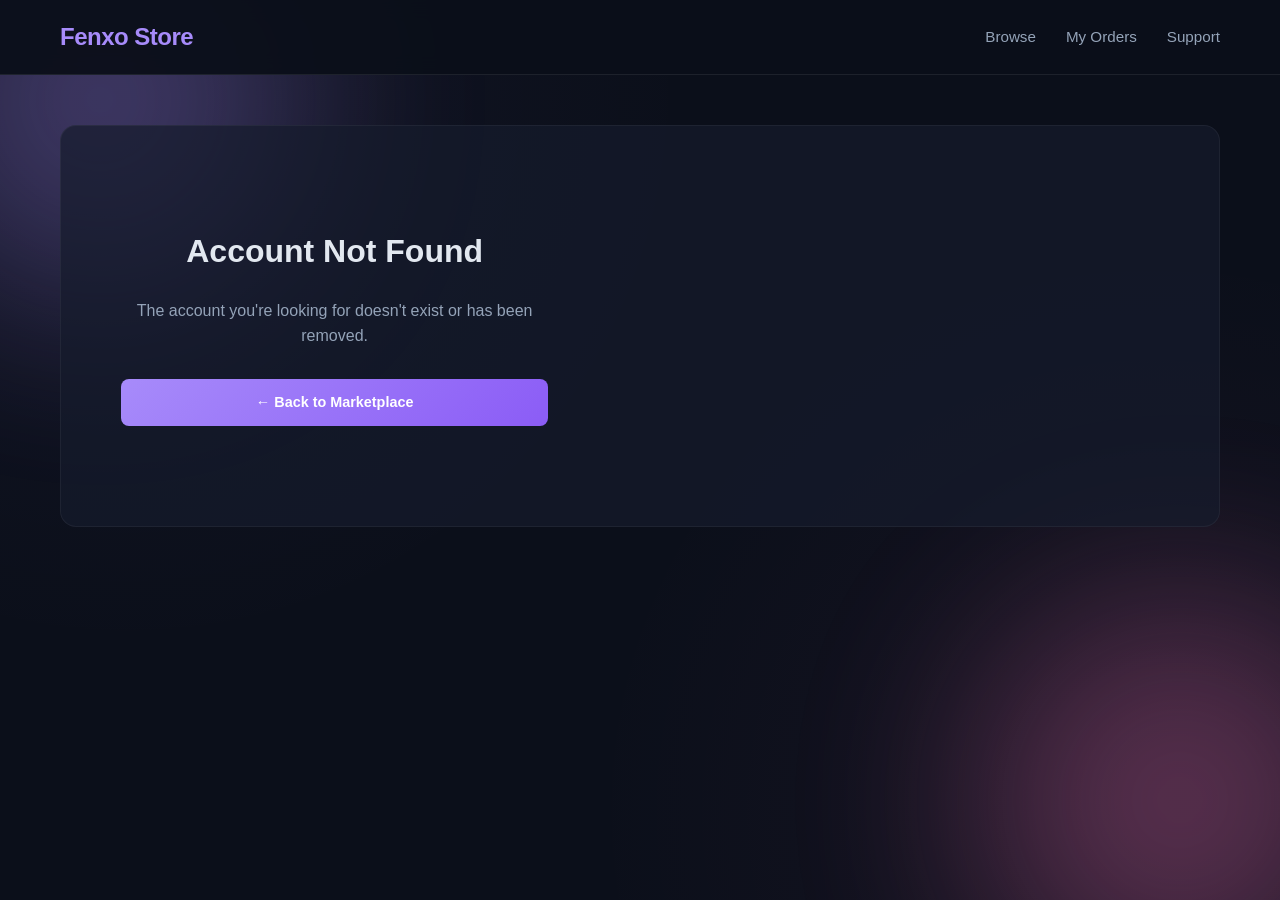
<file: account.html>
<!DOCTYPE html>
<html lang="en">
<head>
    <meta charset="UTF-8">
    <meta name="viewport" content="width=device-width, initial-scale=1.0">
    <title>Account Details | Fenxo Store</title>
    <link rel="stylesheet" href="css/styles.css">
</head>
<body>
    <div class="bg-glow-1"></div>
    <div class="bg-glow-2"></div>
    
    <nav>
        <div class="container">
            <a href="index.html" class="logo">Fenxo Store</a>
            <div class="nav-links">
                <a href="index.html">Browse</a>
                <a href="orders.html">My Orders</a>
                <a href="#" onclick="showToast('Support is currently offline'); return false;">Support</a>
            </div>
            <button class="hamburger" id="hamburger-btn">
                <span></span>
                <span></span>
                <span></span>
            </button>
        </div>
    </nav>

    <main class="container">
        <div id="details-view" class="details-container">
            <!-- Details will be injected here -->
        </div>
    </main>

    <div id="toast-container"></div>

    <script src="js/data.js"></script>
    <script src="js/app.js"></script>
    <script>
        document.addEventListener('DOMContentLoaded', () => {
            const urlParams = new URLSearchParams(window.location.search);
            const accountId = parseInt(urlParams.get('id'));
            const account = accounts.find(a => a.id === accountId);

            if (!account) {
                document.getElementById('details-view').innerHTML = `
                    <div style="text-align: center; padding: 60px 20px;">
                        <h1 style="font-size: 2rem; margin-bottom: 20px;">Account Not Found</h1>
                        <p style="color: var(--text-muted); margin-bottom: 30px;">The account you're looking for doesn't exist or has been removed.</p>
                        <a href="index.html" class="btn" style="display: inline-block; padding: 12px 30px;">← Back to Marketplace</a>
                    </div>
                `;
                return;
            }

            const detailsView = document.getElementById('details-view');
            detailsView.innerHTML = `
                <div>
                    <img src="${account.image}" alt="${account.title}" class="details-img" onerror="this.src='https://images.unsplash.com/photo-1614850523296-d8c1af93d400?w=600&h=400&fit=crop'">
                </div>
                <div class="details-content">
                    <h2>${account.title}</h2>
                    <div class="details-price">$${account.price}</div>
                    
                    <h3 style="font-size: 1.1rem; font-weight: 600; margin-bottom: 16px; color: var(--text-main);">Key Features</h3>
                    <ul class="features-list">
                        ${account.features.map(f => `<li>${f}</li>`).join('')}
                    </ul>

                    <div style="margin-top: 40px; display: flex; gap: 16px;">
                        <button onclick="proceedToCheckout(${account.id})" class="btn" style="font-size: 1rem; padding: 14px 28px; flex: 1;">Buy Now</button>
                        <a href="index.html" class="btn" style="font-size: 1rem; padding: 14px 28px; flex: 1; text-align: center; background: rgba(255, 255, 255, 0.05); border: 1px solid var(--glass-border); color: var(--text-muted);">← Back</a>
                    </div>
                </div>
            `;
        });

        function proceedToCheckout(id) {
            localStorage.setItem('selected_account_id', id);
            showToast('Account selected! Redirecting to checkout...', 'success');
            setTimeout(() => window.location.href = 'checkout.html', 1200);
        }
    </script>
</body>
</html>
</file>
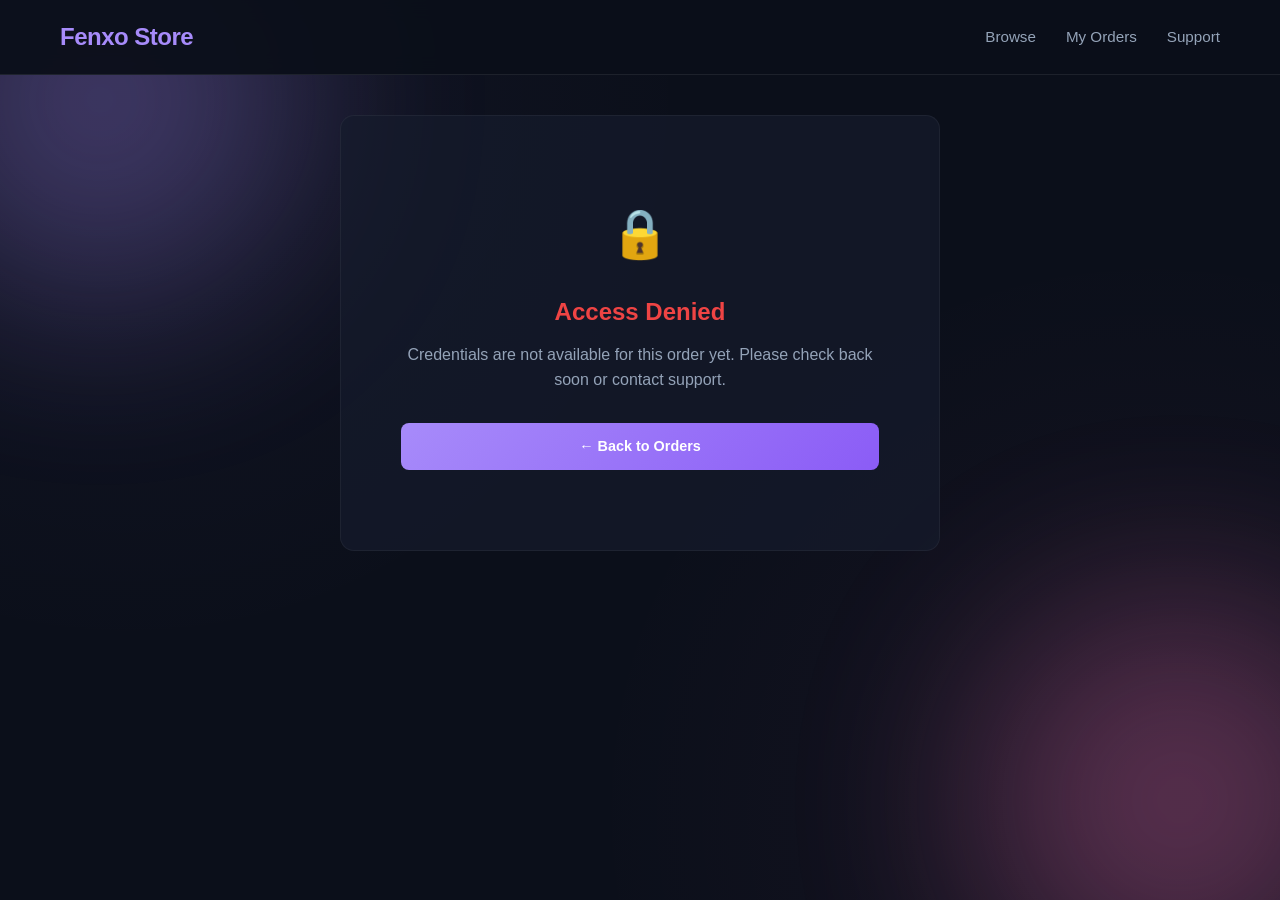
<file: credentials.html>
<!DOCTYPE html>
<html lang="en">
<head>
    <meta charset="UTF-8">
    <meta name="viewport" content="width=device-width, initial-scale=1.0">
    <title>Credentials | Fenxo Store</title>
    <link rel="stylesheet" href="css/styles.css">
</head>
<body>
    <div class="bg-glow-1"></div>
    <div class="bg-glow-2"></div>
    
    <nav>
        <div class="container">
            <a href="index.html" class="logo">Fenxo Store</a>
            <div class="nav-links">
                <a href="index.html">Browse</a>
                <a href="orders.html">My Orders</a>
                <a href="#" onclick="showToast('Support is currently offline'); return false;">Support</a>
            </div>
            <button class="hamburger" id="hamburger-btn">
                <span></span>
                <span></span>
                <span></span>
            </button>
        </div>
    </nav>

    <main class="container">
        <div id="credentials-view" class="credentials-box">
            <!-- Content will be injected here -->
        </div>
    </main>

    <div id="toast-container"></div>

    <script src="js/data.js"></script>
    <script src="js/app.js"></script>
    <script>
        document.addEventListener('DOMContentLoaded', () => {
            const urlParams = new URLSearchParams(window.location.search);
            const orderId = urlParams.get('orderId');
            const orders = JSON.parse(localStorage.getItem('orders') || '[]');
            const order = orders.find(o => o.id === orderId);

            if (!order || order.status !== 'credentials_released') {
                document.getElementById('credentials-view').innerHTML = `
                    <div style="text-align: center; padding: 40px 20px;">
                        <div style="font-size: 3rem; margin-bottom: 20px;">🔒</div>
                        <h2 style="font-size: 1.5rem; font-weight: 700; margin-bottom: 10px; color: #ef4444;">Access Denied</h2>
                        <p style="color: var(--text-muted); margin-bottom: 30px;">Credentials are not available for this order yet. Please check back soon or contact support.</p>
                        <a href="orders.html" class="btn" style="display: inline-block; padding: 12px 28px;">← Back to Orders</a>
                    </div>
                `;
                return;
            }

            const account = accounts.find(a => a.id === order.accountId);
            const view = document.getElementById('credentials-view');
            
            view.innerHTML = `
                <div style="text-align: center; margin-bottom: 30px;">
                    <div style="font-size: 2.5rem; margin-bottom: 15px;">✓</div>
                    <h2>Account Credentials</h2>
                    <p style="color: var(--text-muted); margin-top: 10px;">Order: <strong>${order.id}</strong></p>
                    <p style="color: var(--text-muted);">${account.title}</p>
                </div>
                
                <div style="background: rgba(52, 211, 153, 0.1); border: 1px solid rgba(52, 211, 153, 0.3); border-radius: 10px; padding: 16px; margin-bottom: 30px; color: var(--success); text-align: center;">
                    <strong>✓ Credentials Ready</strong> • Click copy to save each credential
                </div>

                <div class="credential-item">
                    <div>
                        <div class="credential-label">Email Address</div>
                        <div class="credential-value">${account.credentials.email}</div>
                    </div>
                    <button class="copy-btn" onclick="copyToClipboard('${account.credentials.email}')">Copy</button>
                </div>

                <div class="credential-item">
                    <div>
                        <div class="credential-label">Username</div>
                        <div class="credential-value">${account.credentials.username}</div>
                    </div>
                    <button class="copy-btn" onclick="copyToClipboard('${account.credentials.username}')">Copy</button>
                </div>

                <div class="credential-item">
                    <div>
                        <div class="credential-label">Password</div>
                        <div class="credential-value">${account.credentials.password}</div>
                    </div>
                    <button class="copy-btn" onclick="copyToClipboard('${account.credentials.password}')">Copy</button>
                </div>

                <div style="margin-top: 40px; display: flex; gap: 12px;">
                    <button onclick="markAccessed()" class="btn" style="flex: 1;">✓ Mark as Accessed</button>
                    <a href="orders.html" class="btn" style="flex: 1; text-align: center; background: rgba(255, 255, 255, 0.05); border: 1px solid var(--glass-border); color: var(--text-muted);">← Back</a>
                </div>

                <p style="color: var(--text-muted); font-size: 0.85rem; margin-top: 20px; text-align: center;">
                    Keep these credentials safe. We recommend changing the password after login.
                </p>
            `;
        });

        function markAccessed() {
            showToast('✓ Thank you! Order marked as completed.', 'success');
            setTimeout(() => window.location.href = 'orders.html', 1200);
        }
    </script>
</body>
</html>
</file>
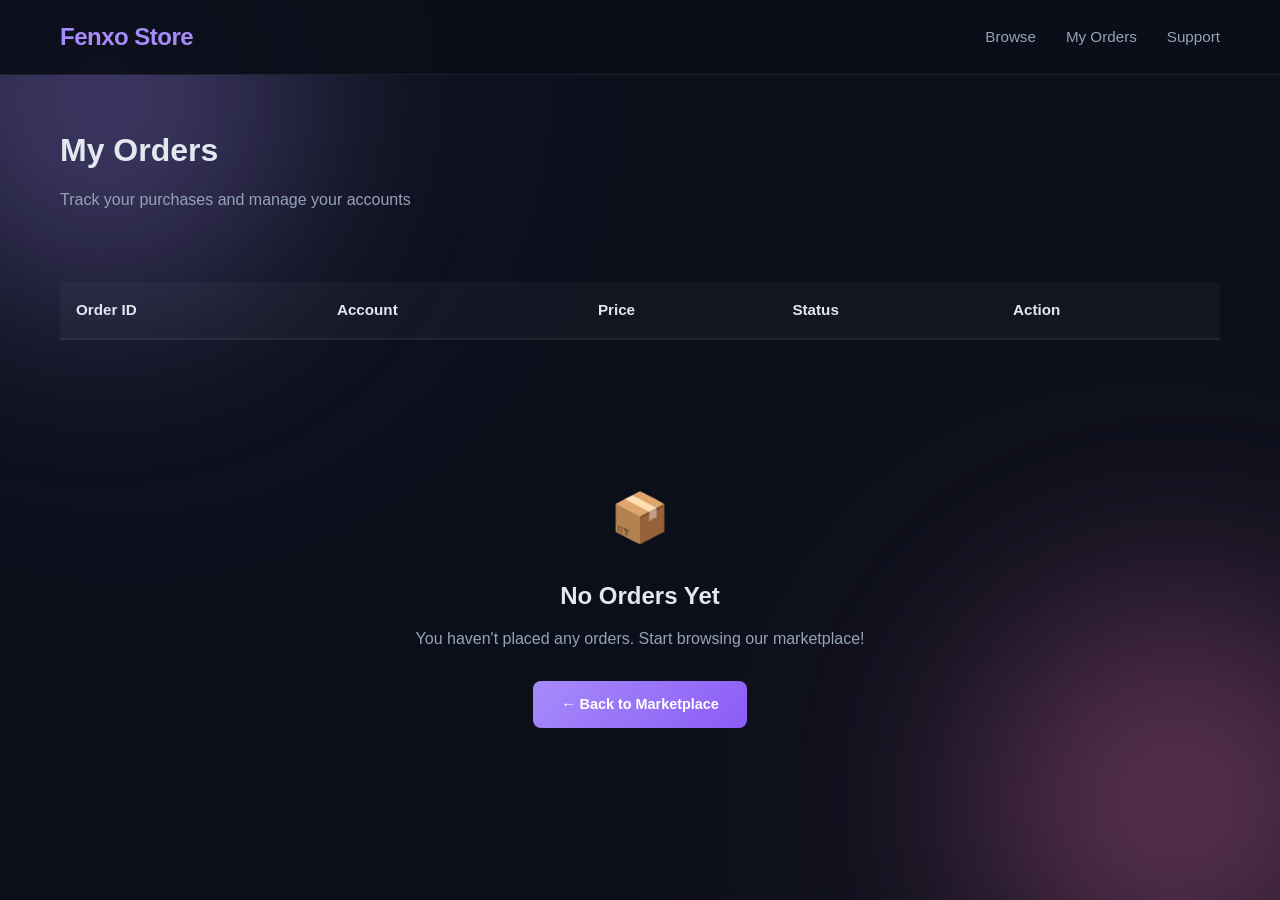
<file: orders.html>
<!DOCTYPE html>
<html lang="en">
<head>
    <meta charset="UTF-8">
    <meta name="viewport" content="width=device-width, initial-scale=1.0">
    <title>My Orders | Fenxo Store</title>
    <link rel="stylesheet" href="css/styles.css">
    <style>
        .status-badge {
            display: inline-block;
            padding: 6px 12px;
            border-radius: 6px;
            font-size: 0.8rem;
            font-weight: 600;
            text-transform: uppercase;
            letter-spacing: 0.5px;
        }

        .status-awaiting {
            background: rgba(251, 191, 36, 0.2);
            color: var(--warning);
        }

        .status-confirmed {
            background: rgba(167, 139, 250, 0.2);
            color: var(--primary);
        }

        .status-released {
            background: rgba(52, 211, 153, 0.2);
            color: var(--success);
        }

        @media (max-width: 768px) {
            .orders-table {
                font-size: 0.85rem;
            }

            .orders-table th,
            .orders-table td {
                padding: 12px 8px;
            }

            .btn {
                padding: 8px 12px;
                font-size: 0.8rem;
            }
        }
    </style>
</head>
<body>
    <div class="bg-glow-1"></div>
    <div class="bg-glow-2"></div>
    
    <nav>
        <div class="container">
            <a href="index.html" class="logo">Fenxo Store</a>
            <div class="nav-links">
                <a href="index.html">Browse</a>
                <a href="orders.html">My Orders</a>
                <a href="#" onclick="showToast('Support is currently offline'); return false;">Support</a>
            </div>
            <button class="hamburger" id="hamburger-btn">
                <span></span>
                <span></span>
                <span></span>
            </button>
        </div>
    </nav>

    <main class="container">
        <header style="margin-top: 50px; margin-bottom: 40px;">
            <h1 style="font-size: 2rem; font-weight: 700; margin-bottom: 10px;">My Orders</h1>
            <p style="color: var(--text-muted); font-size: 1rem;">Track your purchases and manage your accounts</p>
        </header>

        <div style="overflow-x: auto;">
            <table class="orders-table">
                <thead>
                    <tr>
                        <th>Order ID</th>
                        <th>Account</th>
                        <th>Price</th>
                        <th>Status</th>
                        <th>Action</th>
                    </tr>
                </thead>
                <tbody id="orders-list">
                    <!-- Orders will be injected here -->
                </tbody>
            </table>
        </div>
        
        <div id="no-orders" style="display: none; text-align: center; margin-top: 80px; padding: 60px 20px;">
            <div style="font-size: 3rem; margin-bottom: 20px;">📦</div>
            <h2 style="font-size: 1.5rem; font-weight: 700; margin-bottom: 10px;">No Orders Yet</h2>
            <p style="color: var(--text-muted); margin-bottom: 30px;">You haven't placed any orders. Start browsing our marketplace!</p>
            <a href="index.html" class="btn" style="width: auto; display: inline-block; padding: 12px 28px;">← Back to Marketplace</a>
        </div>
    </main>

    <div id="toast-container"></div>

    <script src="js/data.js"></script>
    <script src="js/app.js"></script>
    <script>
        function renderOrders() {
            const orders = JSON.parse(localStorage.getItem('orders') || '[]');
            const list = document.getElementById('orders-list');
            const emptyState = document.getElementById('no-orders');
            
            if (orders.length === 0) {
                emptyState.style.display = 'block';
                list.innerHTML = '';
                return;
            }

            emptyState.style.display = 'none';
            list.innerHTML = orders.map(order => {
                const account = accounts.find(a => a.id === order.accountId);
                
                let statusClass = 'status-awaiting';
                let statusText = 'Awaiting Verification';
                
                if (order.status === 'payment_confirmed') {
                    statusClass = 'status-confirmed';
                    statusText = 'Payment Confirmed';
                } else if (order.status === 'credentials_released') {
                    statusClass = 'status-released';
                    statusText = 'Credentials Released';
                }
                
                let actionBtn = '';
                if (order.status === 'credentials_released') {
                    actionBtn = `<a href="credentials.html?orderId=${order.id}" class="btn" style="padding: 8px 16px; font-size: 0.85rem;">View Credentials</a>`;
                } else {
                    actionBtn = `<span style="color: var(--text-muted); font-size: 0.85rem;">⏳ Processing...</span>`;
                }

                return `
                    <tr>
                        <td style="font-family: 'Courier New', monospace; font-weight: 600;">${order.id}</td>
                        <td>${account ? account.title : 'Unknown'}</td>
                        <td style="font-weight: 600; color: var(--primary);">$${account ? account.price : '0'}</td>
                        <td><span class="status-badge ${statusClass}">${statusText}</span></td>
                        <td>${actionBtn}</td>
                    </tr>
                `;
            }).join('');
        }

        function simulateUpdates() {
            let orders = JSON.parse(localStorage.getItem('orders') || '[]');
            let changed = false;

            const now = new Date().getTime();

            orders = orders.map(order => {
                const elapsed = (now - order.timestamp) / 1000;
                
                if (order.status === 'awaiting_verification' && elapsed >= 5) {
                    order.status = 'payment_confirmed';
                    changed = true;
                } else if (order.status === 'payment_confirmed' && elapsed >= 8) {
                    order.status = 'credentials_released';
                    changed = true;
                }
                return order;
            });

            if (changed) {
                localStorage.setItem('orders', JSON.stringify(orders));
                renderOrders();
                showToast('✓ Order status updated!', 'success');
            }
        }

        document.addEventListener('DOMContentLoaded', () => {
            renderOrders();
            setInterval(simulateUpdates, 1000);
        });
    </script>
</body>
</html>
</file>
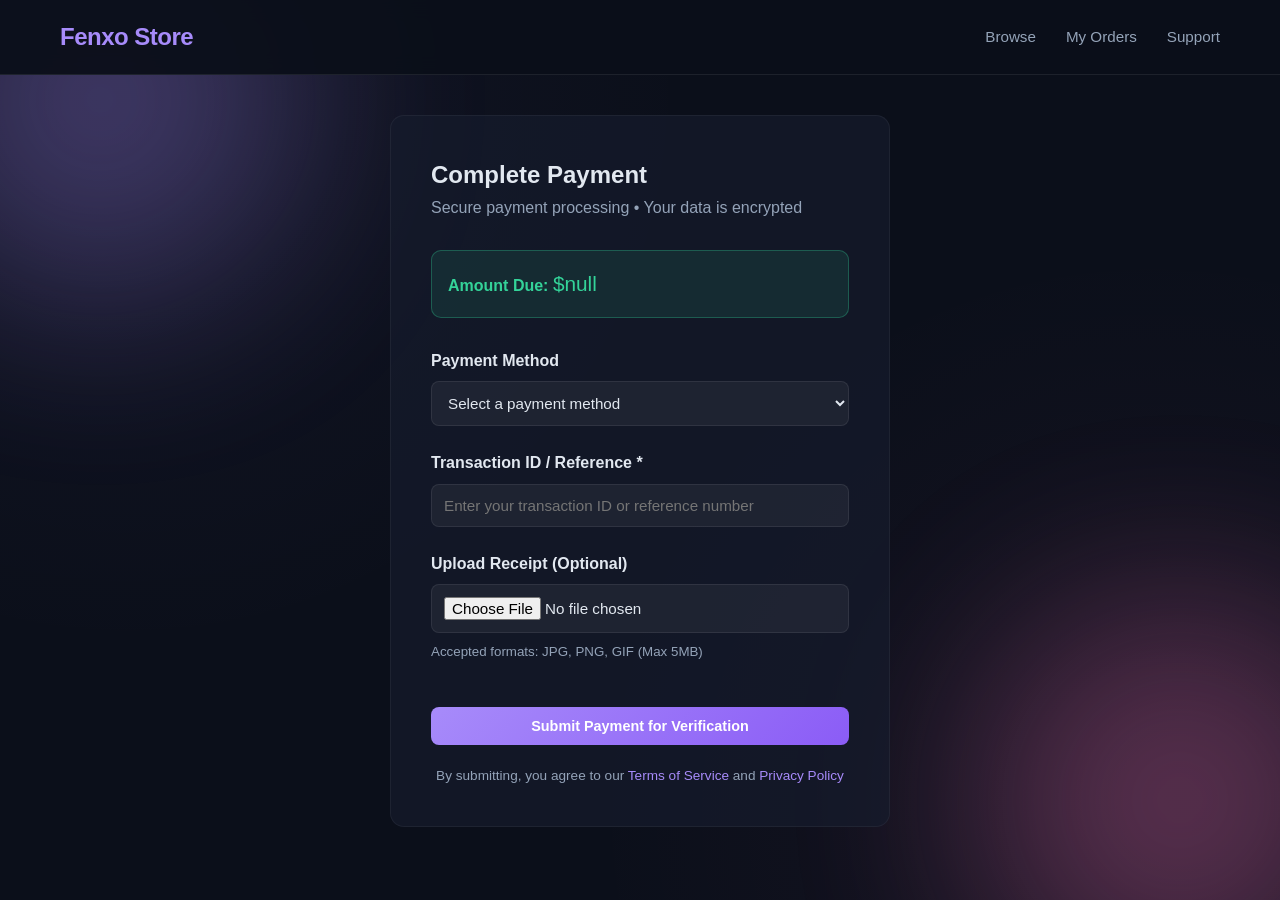
<file: payment.html>
<!DOCTYPE html>
<html lang="en">
<head>
    <meta charset="UTF-8">
    <meta name="viewport" content="width=device-width, initial-scale=1.0">
    <title>Payment | Fenxo Store</title>
    <link rel="stylesheet" href="css/styles.css">
</head>
<body>
    <div class="bg-glow-1"></div>
    <div class="bg-glow-2"></div>
    
    <nav>
        <div class="container">
            <a href="index.html" class="logo">Fenxo Store</a>
            <div class="nav-links">
                <a href="index.html">Browse</a>
                <a href="orders.html">My Orders</a>
                <a href="#" onclick="showToast('Support is currently offline'); return false;">Support</a>
            </div>
            <button class="hamburger" id="hamburger-btn">
                <span></span>
                <span></span>
                <span></span>
            </button>
        </div>
    </nav>

    <main class="container">
        <div class="payment-form">
            <h2>Complete Payment</h2>
            <p style="color: var(--text-muted); margin-bottom: 30px;">Secure payment processing • Your data is encrypted</p>
            
            <div style="background: rgba(52, 211, 153, 0.1); border: 1px solid rgba(52, 211, 153, 0.3); border-radius: 10px; padding: 16px; margin-bottom: 30px; color: var(--success);">
                <strong>Amount Due:</strong> <span id="total-display" style="font-size: 1.3rem;">$0.00</span>
            </div>
            
            <form id="payment-form">
                <div class="form-group">
                    <label for="method">Payment Method</label>
                    <select id="method" name="method" required>
                        <option value="">Select a payment method</option>
                        <option value="Crypto">Cryptocurrency (BTC/ETH)</option>
                        <option value="PayPal">PayPal</option>
                        <option value="Card">Credit Card</option>
                    </select>
                </div>

                <div class="form-group">
                    <label for="txid">Transaction ID / Reference *</label>
                    <input type="text" id="txid" name="txid" placeholder="Enter your transaction ID or reference number" required>
                </div>

                <div class="form-group">
                    <label for="receipt">Upload Receipt (Optional)</label>
                    <input type="file" id="receipt" name="receipt" accept="image/*">
                    <small style="color: var(--text-muted); display: block; margin-top: 8px;">Accepted formats: JPG, PNG, GIF (Max 5MB)</small>
                </div>

                <button type="submit" class="btn" style="margin-top: 20px;">Submit Payment for Verification</button>
            </form>

            <p style="color: var(--text-muted); font-size: 0.85rem; margin-top: 20px; text-align: center;">
                By submitting, you agree to our <a href="#">Terms of Service</a> and <a href="#">Privacy Policy</a>
            </p>
        </div>
    </main>

    <div id="toast-container"></div>

    <script src="js/data.js"></script>
    <script src="js/app.js"></script>
    <script>
        document.addEventListener('DOMContentLoaded', () => {
            const total = localStorage.getItem('last_total');
            document.getElementById('total-display').innerText = `$${total}`;

            document.getElementById('payment-form').onsubmit = (e) => {
                e.preventDefault();
                
                const accountId = parseInt(localStorage.getItem('selected_account_id'));
                const txid = document.getElementById('txid').value;
                const method = document.getElementById('method').value;
                
                if (!txid.trim()) {
                    showToast('Please enter a transaction ID', 'warning');
                    return;
                }
                
                const newOrder = {
                    id: 'ORD-' + Math.floor(Math.random() * 1000000),
                    accountId: accountId,
                    txid: txid,
                    method: method,
                    timestamp: new Date().getTime(),
                    status: 'awaiting_verification'
                };

                const orders = JSON.parse(localStorage.getItem('orders') || '[]');
                orders.push(newOrder);
                localStorage.setItem('orders', JSON.stringify(orders));
                
                showToast('✓ Payment submitted for verification!', 'success');
                setTimeout(() => window.location.href = 'orders.html', 1500);
            };
        });
    </script>
</body>
</html>
</file>
<file: css/styles.css>
:root {
    --primary: #a78bfa;
    --primary-dark: #8b5cf6;
    --secondary: #f472b6;
    --bg-dark: #0b0f1a;
    --card-bg: rgba(22, 28, 45, 0.7);
    --card-border: rgba(255, 255, 255, 0.05);
    --text-main: #e2e8f0;
    --text-muted: #94a3b8;
    --success: #34d399;
    --warning: #fbbf24;
    --glass: rgba(255, 255, 255, 0.02);
    --glass-border: rgba(255, 255, 255, 0.08);
}

@keyframes fadeIn {
    from { opacity: 0; transform: translateY(10px); }
    to { opacity: 1; transform: translateY(0); }
}

@keyframes toastIn {
    from { transform: translateX(100%); opacity: 0; }
    to { transform: translateX(0); opacity: 1; }
}

@keyframes typewriter {
    from { width: 0; }
    to { width: 100%; }
}

@keyframes blink {
    0%, 49% { border-right-color: var(--secondary); }
    50%, 100% { border-right-color: transparent; }
}

* {
    margin: 0;
    padding: 0;
    box-sizing: border-box;
    font-family: -apple-system, BlinkMacSystemFont, 'Segoe UI', 'Roboto', 'Oxygen', 'Ubuntu', 'Cantarell', 'Fira Sans', 'Droid Sans', 'Helvetica Neue', sans-serif;
}

body {
    background-color: var(--bg-dark);
    background-image: 
        radial-gradient(circle at 10% 10%, rgba(167, 139, 250, 0.05) 0%, transparent 40%),
        radial-gradient(circle at 90% 90%, rgba(244, 114, 182, 0.05) 0%, transparent 40%);
    background-attachment: fixed;
    color: var(--text-main);
    line-height: 1.6;
    min-height: 100vh;
}

/* Stylized Links - No Underline */
a {
    text-decoration: none;
    color: var(--primary);
    transition: all 0.3s ease;
    position: relative;
}

a:hover {
    color: var(--secondary);
}

a::after {
    content: '';
    position: absolute;
    bottom: -2px;
    left: 0;
    width: 0;
    height: 2px;
    background: linear-gradient(90deg, var(--primary), var(--secondary));
    transition: width 0.3s ease;
}

a:hover::after {
    width: 100%;
}

.container {
    max-width: 1200px;
    margin: 0 auto;
    padding: 0 20px;
}

/* Navbar */
nav {
    background: rgba(11, 15, 26, 0.95);
    backdrop-filter: blur(10px);
    border-bottom: 1px solid var(--glass-border);
    padding: 18px 0;
    position: sticky;
    top: 0;
    z-index: 1000;
}

nav .container {
    display: flex;
    justify-content: space-between;
    align-items: center;
}

.logo {
    font-size: 1.5rem;
    font-weight: 700;
    color: var(--primary);
    letter-spacing: -0.5px;
}

.nav-links {
    display: flex;
    gap: 30px;
}

.nav-links a {
    font-size: 0.95rem;
    color: var(--text-muted);
    font-weight: 500;
    transition: color 0.3s ease;
}

.nav-links a:hover {
    color: var(--primary);
}

/* Hamburger Menu */
.hamburger {
    display: none;
    cursor: pointer;
    background: none;
    border: none;
    padding: 10px;
    z-index: 1100;
}

.hamburger span {
    display: block;
    width: 25px;
    height: 3px;
    background: var(--text-main);
    margin: 5px 0;
    transition: all 0.3s ease;
}

.hamburger.active span:nth-child(1) {
    transform: rotate(-45deg) translate(-5px, 6px);
}

.hamburger.active span:nth-child(2) {
    opacity: 0;
}

.hamburger.active span:nth-child(3) {
    transform: rotate(45deg) translate(-5px, -6px);
}

/* Typewriter Effect Container */
.typewriter-container {
    min-height: 2.5em;
    margin-bottom: 25px;
    color: var(--secondary);
    font-weight: 700;
    font-size: 1.3rem;
    letter-spacing: 0.5px;
}

.typewriter-text {
    display: inline-block;
    border-right: 3px solid var(--secondary);
    animation: blink 0.7s infinite;
    padding-right: 5px;
}

/* Grid Layout - Smaller, Better Cards */
.grid {
    display: grid;
    grid-template-columns: repeat(auto-fill, minmax(200px, 1fr));
    gap: 24px;
    margin-top: 40px;
}

/* Enhanced Account Cards */
.card {
    background: var(--card-bg);
    border: 1px solid var(--card-border);
    border-radius: 14px;
    overflow: hidden;
    transition: all 0.3s cubic-bezier(0.4, 0, 0.2, 1);
    animation: fadeIn 0.5s ease forwards;
    display: flex;
    flex-direction: column;
    height: 100%;
}

.card:hover {
    transform: translateY(-8px);
    border-color: rgba(167, 139, 250, 0.4);
    box-shadow: 0 20px 40px -15px rgba(167, 139, 250, 0.3);
}

.card-img-wrapper {
    height: 150px;
    overflow: hidden;
    background: linear-gradient(135deg, #1a1f2e 0%, #2d3748 100%);
    position: relative;
}

.card-img {
    width: 100%;
    height: 100%;
    object-fit: cover;
    opacity: 0.85;
    transition: all 0.4s ease;
}

.card:hover .card-img {
    opacity: 1;
    transform: scale(1.05);
}

.card-content {
    padding: 18px;
    flex-grow: 1;
    display: flex;
    flex-direction: column;
}

.card-title {
    font-size: 1.05rem;
    font-weight: 600;
    margin-bottom: 8px;
    white-space: nowrap;
    overflow: hidden;
    text-overflow: ellipsis;
    color: var(--text-main);
}

.card-description {
    font-size: 0.8rem;
    color: var(--text-muted);
    margin-bottom: 12px;
    flex-grow: 1;
    line-height: 1.4;
}

.card-price {
    font-size: 1.2rem;
    font-weight: 700;
    color: var(--primary);
    margin-bottom: 14px;
}

.btn {
    width: 100%;
    padding: 11px 16px;
    background: linear-gradient(135deg, var(--primary), var(--primary-dark));
    color: white;
    border-radius: 8px;
    font-weight: 600;
    border: none;
    cursor: pointer;
    font-size: 0.9rem;
    transition: all 0.3s ease;
}

.btn:hover {
    transform: translateY(-2px);
    box-shadow: 0 8px 20px -5px rgba(167, 139, 250, 0.4);
}

.btn:active {
    transform: translateY(0);
}

/* Toast System - Enhanced */
#toast-container {
    position: fixed;
    bottom: 20px;
    right: 20px;
    z-index: 9999;
    display: flex;
    flex-direction: column;
    gap: 10px;
}

.toast {
    background: rgba(30, 41, 59, 0.95);
    color: white;
    padding: 14px 20px;
    border-radius: 10px;
    border-left: 4px solid var(--primary);
    box-shadow: 0 8px 24px rgba(0, 0, 0, 0.4);
    animation: toastIn 0.3s ease forwards;
    font-size: 0.95rem;
    display: flex;
    align-items: center;
    gap: 12px;
    backdrop-filter: blur(10px);
    min-width: 280px;
}

.toast-success {
    border-left-color: var(--success);
}

.toast-warning {
    border-left-color: var(--warning);
}

/* Details Page Refinement */
.details-container {
    display: grid;
    grid-template-columns: 1fr 1.2fr;
    gap: 50px;
    margin-top: 50px;
    background: var(--card-bg);
    padding: 40px;
    border-radius: 16px;
    border: 1px solid var(--card-border);
}

.details-img {
    width: 100%;
    border-radius: 14px;
    object-fit: cover;
    max-height: 400px;
}

.details-content h2 {
    font-size: 1.8rem;
    font-weight: 700;
    margin-bottom: 15px;
    color: var(--text-main);
}

.details-price {
    font-size: 1.5rem;
    font-weight: 700;
    color: var(--primary);
    margin-bottom: 25px;
}

.features-list {
    list-style: none;
    margin-bottom: 25px;
}

.features-list li {
    padding: 10px 0;
    color: var(--text-muted);
    border-bottom: 1px solid rgba(255, 255, 255, 0.05);
    display: flex;
    align-items: center;
}

.features-list li:before {
    content: '✓';
    color: var(--success);
    font-weight: bold;
    margin-right: 12px;
    font-size: 1.1rem;
}

/* Populated Content Sections */
.section-title {
    margin-top: 70px;
    margin-bottom: 30px;
    font-size: 1.4rem;
    font-weight: 700;
    border-left: 4px solid var(--primary);
    padding-left: 16px;
    color: var(--text-main);
}

.stats-grid {
    display: grid;
    grid-template-columns: repeat(auto-fit, minmax(220px, 1fr));
    gap: 24px;
    margin-top: 30px;
}

.stat-card {
    background: var(--glass);
    padding: 28px;
    border-radius: 14px;
    border: 1px solid var(--glass-border);
    text-align: center;
    transition: all 0.3s ease;
}

.stat-card:hover {
    border-color: rgba(167, 139, 250, 0.3);
    background: rgba(255, 255, 255, 0.04);
}

.stat-value {
    font-size: 2rem;
    font-weight: 700;
    color: var(--primary);
}

.stat-label {
    color: var(--text-muted);
    font-size: 0.85rem;
    text-transform: uppercase;
    margin-top: 8px;
    letter-spacing: 0.5px;
}

/* Orders Table - Responsive */
.orders-table {
    width: 100%;
    border-collapse: collapse;
    margin-top: 30px;
}

.orders-table thead {
    background: rgba(255, 255, 255, 0.03);
    border-bottom: 2px solid var(--glass-border);
}

.orders-table th {
    padding: 16px;
    text-align: left;
    font-weight: 600;
    color: var(--text-main);
    font-size: 0.95rem;
}

.orders-table td {
    padding: 16px;
    border-bottom: 1px solid var(--glass-border);
    color: var(--text-muted);
}

.orders-table tbody tr:hover {
    background: rgba(255, 255, 255, 0.02);
}

.status-awaiting {
    color: var(--warning);
    font-weight: 600;
}

.status-confirmed {
    color: var(--primary);
    font-weight: 600;
}

.status-released {
    color: var(--success);
    font-weight: 600;
}

/* Credentials Box */
.credentials-box {
    background: var(--card-bg);
    border: 1px solid var(--card-border);
    border-radius: 14px;
    padding: 40px;
    margin-top: 40px;
    max-width: 600px;
    margin-left: auto;
    margin-right: auto;
}

.credentials-box h2 {
    font-size: 1.6rem;
    font-weight: 700;
    margin-bottom: 10px;
    color: var(--text-main);
}

.credentials-box p {
    color: var(--text-muted);
    margin-bottom: 30px;
    line-height: 1.6;
}

.credential-item {
    background: rgba(255, 255, 255, 0.03);
    padding: 16px;
    border-radius: 10px;
    margin-bottom: 16px;
    border: 1px solid var(--glass-border);
    display: flex;
    justify-content: space-between;
    align-items: center;
}

.credential-label {
    font-weight: 600;
    color: var(--text-main);
}

.credential-value {
    color: var(--text-muted);
    font-family: 'Courier New', monospace;
    margin-top: 4px;
    font-size: 0.9rem;
}

.copy-btn {
    background: var(--primary);
    color: white;
    border: none;
    padding: 8px 16px;
    border-radius: 6px;
    cursor: pointer;
    font-size: 0.85rem;
    font-weight: 600;
    transition: all 0.3s ease;
}

.copy-btn:hover {
    background: var(--primary-dark);
    transform: translateY(-2px);
}

/* Checkout Box */
.checkout-box {
    background: var(--card-bg);
    border: 1px solid var(--card-border);
    border-radius: 14px;
    padding: 40px;
    margin-top: 50px;
    max-width: 500px;
    margin-left: auto;
    margin-right: auto;
}

.checkout-box h2 {
    font-size: 1.6rem;
    font-weight: 700;
    margin-bottom: 30px;
    color: var(--text-main);
}

.checkout-row {
    display: flex;
    justify-content: space-between;
    padding: 12px 0;
    border-bottom: 1px solid var(--glass-border);
    color: var(--text-muted);
}

.total-row {
    padding: 16px 0;
    font-size: 1.2rem;
    font-weight: 700;
    color: var(--primary);
    border-top: 2px solid var(--glass-border);
    margin-top: 10px;
}

/* Payment Form */
.payment-form {
    background: var(--card-bg);
    border: 1px solid var(--card-border);
    border-radius: 14px;
    padding: 40px;
    margin-top: 40px;
    max-width: 500px;
    margin-left: auto;
    margin-right: auto;
}

.form-group {
    margin-bottom: 24px;
}

.form-group label {
    display: block;
    margin-bottom: 8px;
    font-weight: 600;
    color: var(--text-main);
}

.form-group input,
.form-group select {
    width: 100%;
    padding: 12px;
    background: rgba(255, 255, 255, 0.05);
    border: 1px solid var(--glass-border);
    border-radius: 8px;
    color: var(--text-main);
    font-size: 0.95rem;
    transition: all 0.3s ease;
}

.form-group input:focus,
.form-group select:focus {
    outline: none;
    border-color: var(--primary);
    background: rgba(255, 255, 255, 0.08);
}

/* Mobile Adjustments */
@media (max-width: 768px) {
    .container {
        padding: 0 16px;
    }

    .details-container {
        grid-template-columns: 1fr;
        padding: 24px;
        gap: 30px;
    }

    .grid {
        grid-template-columns: repeat(auto-fill, minmax(150px, 1fr));
        gap: 16px;
    }

    .card-img-wrapper {
        height: 120px;
    }

    .card-content {
        padding: 14px;
    }

    .card-title {
        font-size: 0.95rem;
    }

    .card-price {
        font-size: 1rem;
    }

    header h1 {
        font-size: 1.6rem;
    }

    .typewriter-container {
        font-size: 1.1rem;
        min-height: 2em;
    }

    .hamburger {
        display: block;
    }

    .nav-links {
        position: fixed;
        top: 0;
        right: -100%;
        width: 70%;
        height: 100vh;
        background: rgba(11, 15, 26, 0.98);
        backdrop-filter: blur(15px);
        flex-direction: column;
        justify-content: flex-start;
        align-items: flex-start;
        padding: 80px 40px;
        transition: right 0.4s cubic-bezier(0.4, 0, 0.2, 1);
        z-index: 1050;
        gap: 25px;
        box-shadow: -10px 0 30px rgba(0,0,0,0.5);
    }

    .nav-links.active {
        right: 0;
    }

    .nav-links a {
        font-size: 1.2rem;
    }

    .section-title {
        font-size: 1.2rem;
        margin-top: 50px;
    }

    .stats-grid {
        grid-template-columns: repeat(2, 1fr);
        gap: 16px;
    }

    .stat-card {
        padding: 20px;
    }

    .stat-value {
        font-size: 1.5rem;
    }

    .toast {
        min-width: 250px;
        font-size: 0.85rem;
        padding: 12px 16px;
    }

    .checkout-box,
    .credentials-box,
    .payment-form {
        padding: 24px;
    }

    .orders-table {
        font-size: 0.85rem;
    }

    .orders-table th,
    .orders-table td {
        padding: 12px;
    }
}

@media (max-width: 480px) {
    .grid {
        grid-template-columns: repeat(auto-fill, minmax(130px, 1fr));
        gap: 12px;
    }

    .card-img-wrapper {
        height: 100px;
    }

    .card-content {
        padding: 12px;
    }

    .card-title {
        font-size: 0.85rem;
    }

    .card-price {
        font-size: 0.9rem;
    }

    .btn {
        padding: 9px 12px;
        font-size: 0.8rem;
    }

    header h1 {
        font-size: 1.3rem;
    }

    header p {
        font-size: 0.9rem;
    }

    .typewriter-container {
        font-size: 0.95rem;
    }

    .nav-links {
        gap: 10px;
    }

    .logo {
        font-size: 1.2rem;
    }

    .section-title {
        font-size: 1rem;
        margin-top: 40px;
    }

    .stats-grid {
        grid-template-columns: 1fr;
    }

    .toast {
        min-width: 220px;
        font-size: 0.8rem;
    }

    .details-container {
        padding: 16px;
    }

    .checkout-box,
    .credentials-box,
    .payment-form {
        padding: 16px;
    }
}

.bg-glow-1, .bg-glow-2 {
    position: fixed;
    width: 400px;
    height: 400px;
    border-radius: 50%;
    filter: blur(100px);
    z-index: -1;
    opacity: 0.3;
}

.bg-glow-1 { top: -100px; left: -100px; background: var(--primary); }
.bg-glow-2 { bottom: -100px; right: -100px; background: var(--secondary); }
</file>
